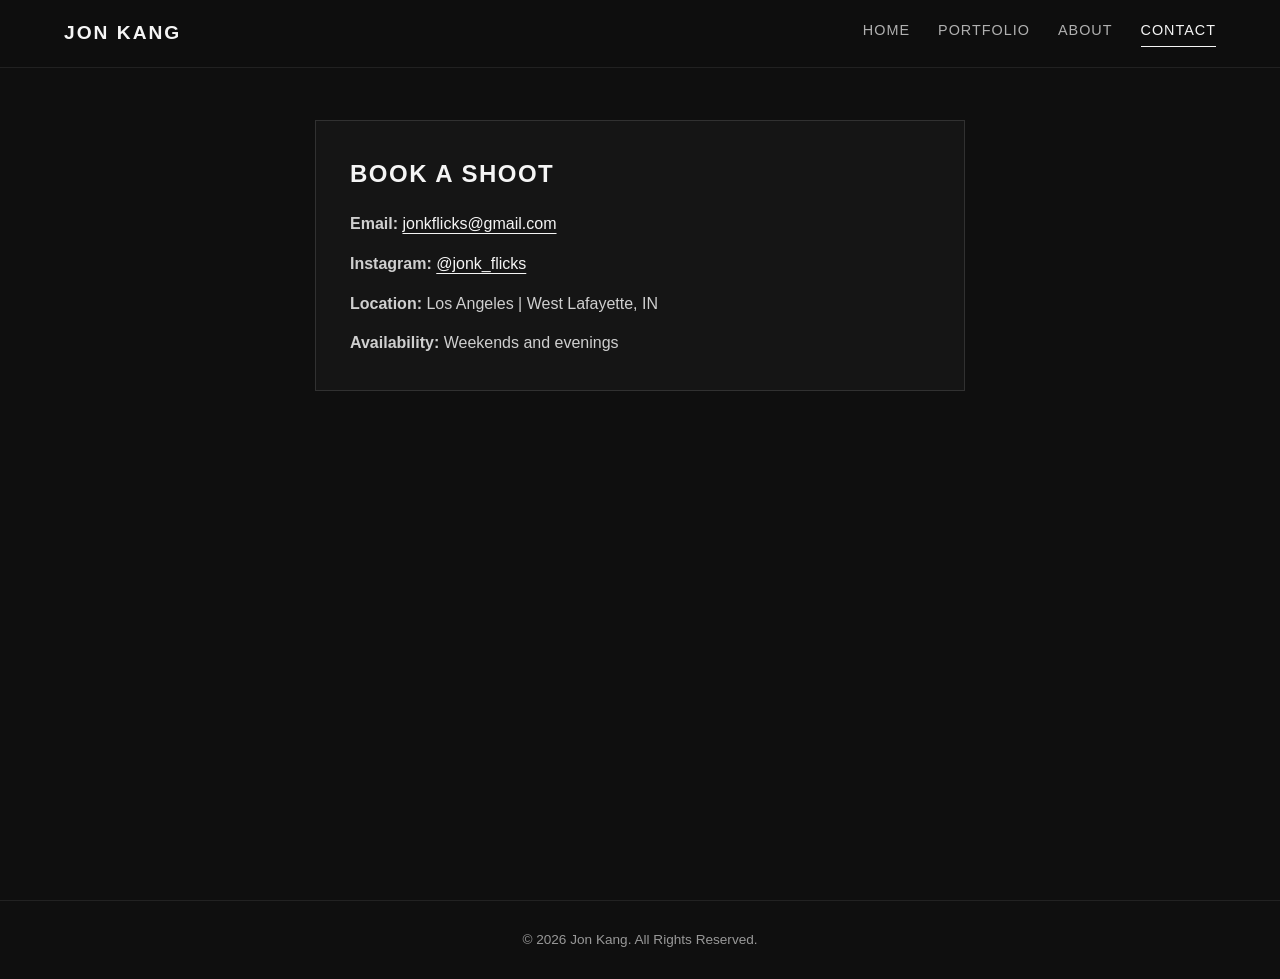
<file: contact.html>
<!DOCTYPE html>
<html lang="en">
<head>
  <meta charset="UTF-8" />
  <meta name="viewport" content="width=device-width, initial-scale=1.0" />
  <title>Photo Portfolio | Contact</title>
  <link rel="stylesheet" href="styles.css" />
</head>
<body>
  <header>
  <nav class="nav">
    <a href="index.html" class="logo">Jon Kang</a>
    <div class="nav-links">
      <a href="index.html" class="">Home</a>
      <a href="portfolio.html" class="">Portfolio</a>
      <a href="about.html" class="">About</a>
      <a href="contact.html" class="active">Contact</a>
    </div>
  </nav>
</header>

  <main class="page">
    <div class="contact-layout single-card">
      <div class="contact-card">
        <h2>Book a Shoot</h2>
        <ul>
          <li>
            <strong>Email:</strong>
            <a href="mailto:jonkflicks@gmail.com">jonkflicks@gmail.com</a>
          </li>

          <li>
            <strong>Instagram:</strong>
            <a href="https://www.instagram.com/jonk_flicks/" target="_blank">@jonk_flicks</a>
          </li>

          <li>
            <strong>Location:</strong> Los Angeles | West Lafayette, IN
          </li>

          <li>
            <strong>Availability:</strong> Weekends and evenings
          </li>
        </ul>
      </div>
    </div>
</main>

  <footer>
  <p>&copy; 2026 Jon Kang. All Rights Reserved.</p>
</footer>
</body>
</html>
</file>
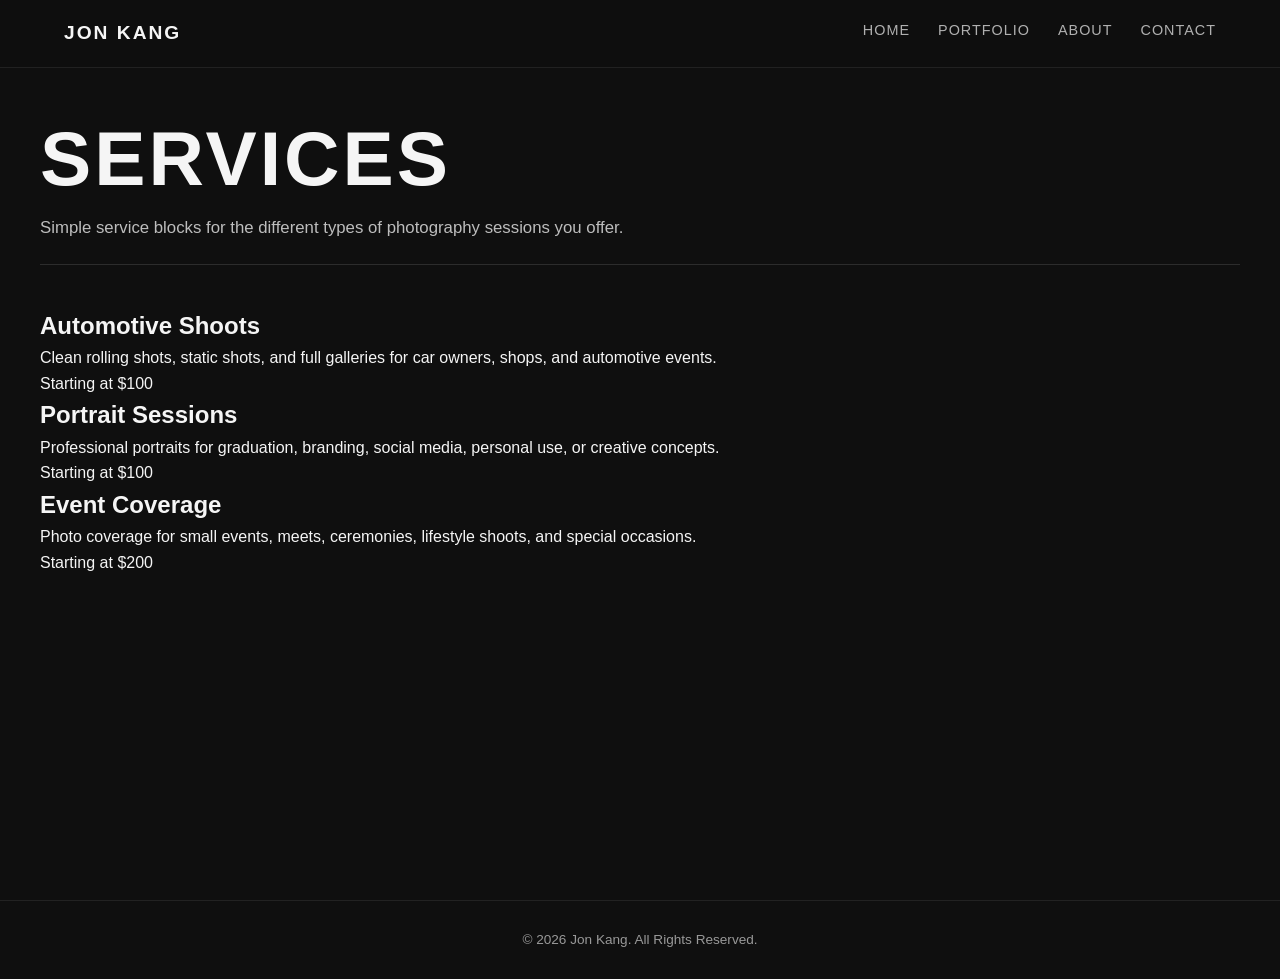
<file: services.html>
<!DOCTYPE html>
<html lang="en">
<head>
  <meta charset="UTF-8" />
  <meta name="viewport" content="width=device-width, initial-scale=1.0" />
  <title>Photo Portfolio | Services</title>
  <link rel="stylesheet" href="styles.css" />
</head>
<body>
  <header>
  <nav class="nav">
    <a href="index.html" class="logo">Jon Kang</a>
    <div class="nav-links">
      <a href="index.html" class="">Home</a>
      <a href="portfolio.html" class="">Portfolio</a>
      <a href="about.html" class="">About</a>
      <a href="contact.html" class="">Contact</a>
    </div>
  </nav>
</header>

  <main class="page">
  <div class="page-inner">
    <div class="page-header">
      <h1>Services</h1>
      <p>Simple service blocks for the different types of photography sessions you offer.</p>
    </div>

    <div class="services-grid">
      <div class="service-card">
        <h2>Automotive Shoots</h2>
        <p>Clean rolling shots, static shots, and full galleries for car owners, shops, and automotive events.</p>
        <div class="price">Starting at $100</div>
      </div>

      <div class="service-card">
        <h2>Portrait Sessions</h2>
        <p>Professional portraits for graduation, branding, social media, personal use, or creative concepts.</p>
        <div class="price">Starting at $100</div>
      </div>

      <div class="service-card">
        <h2>Event Coverage</h2>
        <p>Photo coverage for small events, meets, ceremonies, lifestyle shoots, and special occasions.</p>
        <div class="price">Starting at $200</div>
      </div>
    </div>
  </div>
</main>

  <footer>
  <p>&copy; 2026 Jon Kang. All Rights Reserved.</p>
</footer>
</body>
</html>
</file>
<file: styles.css>
* {
  margin: 0;
  padding: 0;
  box-sizing: border-box;
}

body {
  font-family: Arial, Helvetica, sans-serif;
  background-color: #0f0f0f;
  color: #f5f5f5;
  line-height: 1.6;
}

a {
  color: inherit;
  text-decoration: none;
}

img {
  width: 100%;
  display: block;
}

/* Header / Navigation */

header {
  position: fixed;
  top: 0;
  left: 0;
  width: 100%;
  z-index: 1000;
  background: rgba(15, 15, 15, 0.92);
  backdrop-filter: blur(10px);
  border-bottom: 1px solid rgba(255, 255, 255, 0.08);
}

.nav {
  max-width: 1200px;
  margin: 0 auto;
  padding: 18px 24px;
  display: flex;
  justify-content: space-between;
  align-items: center;
}

.logo {
  font-size: 1.2rem;
  font-weight: bold;
  letter-spacing: 2px;
  text-transform: uppercase;
}

.nav-links {
  display: flex;
  gap: 28px;
  font-size: 0.9rem;
  text-transform: uppercase;
  letter-spacing: 1px;
}

.nav-links a {
  opacity: 0.7;
  transition: opacity 0.2s ease, border-color 0.2s ease;
  border-bottom: 1px solid transparent;
  padding-bottom: 4px;
}

.nav-links a:hover,
.nav-links a.active {
  opacity: 1;
  border-color: #f5f5f5;
}

/* Home Hero */

.hero {
  min-height: 100vh;
  position: relative;
  padding: 0;
  overflow: hidden;
  background: #0f0f0f;
}

.hero-grid {
  height: calc(100vh - 80px);
  margin-top: 80px;
  display: grid;
  grid-template-columns: 1fr 1fr;
  gap: 12px;
  padding: 12px;
}

.hero-tile {
  overflow: hidden;
  background: #000;
}

.hero-tile img {
  width: 100%;
  height: 100%;
  object-fit: cover;
  object-position: center;
}

.hero::after {
  content: "";
  position: absolute;
  inset: 0;
  background: rgba(0, 0, 0, 0.45);
  z-index: 1;
  pointer-events: none;
}

.hero-content {
  position: absolute;
  z-index: 2;
  max-width: 850px;
  width: 100%;
  padding: 24px;
  text-align: center;
  top: 50%;
  left: 50%;
  transform: translate(-50%, -50%);
}

.hero-content h1 {
  font-size: clamp(2.5rem, 6vw, 5rem);
  line-height: 1;
  margin-bottom: 18px;
}

.hero-content p {
  max-width: 700px;
  margin: 0 auto 24px;
  color: #f0f0f0;
}

/* Buttons */

.btn {
  display: inline-block;
  padding: 14px 26px;
  border: 1px solid #f5f5f5;
  background: transparent;
  color: #f5f5f5;
  text-transform: uppercase;
  letter-spacing: 1.5px;
  font-size: 0.85rem;
  transition: all 0.25s ease;
  cursor: pointer;
}

.btn:hover {
  background: #f5f5f5;
  color: #0f0f0f;
}

/* General Page Layout */

.page {
  min-height: 100vh;
  padding: 120px 24px 80px;
}

.page-inner {
  max-width: 1200px;
  margin: 0 auto;
}

.page-header {
  margin-bottom: 42px;
  border-bottom: 1px solid rgba(255, 255, 255, 0.12);
  padding-bottom: 22px;
}

.page-header h1 {
  font-size: clamp(2.6rem, 6vw, 5.5rem);
  line-height: 1;
  text-transform: uppercase;
  letter-spacing: 3px;
  margin-bottom: 18px;
}

.page-header p {
  color: #bdbdbd;
  max-width: 680px;
  font-size: 1.05rem;
}

/* Main Portfolio Page */

.portfolio-grid {
  display: grid;
  grid-template-columns: repeat(2, 1fr);
  gap: 18px;
}

.photo-card {
  position: relative;
  overflow: hidden;
  min-height: 440px;
  background: #1a1a1a;
}

.photo-card img {
  width: 100%;
  height: 100%;
  object-fit: cover;
  transition: transform 0.4s ease, opacity 0.4s ease;
}

.photo-card:hover img {
  transform: scale(1.06);
  opacity: 0.75;
}

.photo-label {
  position: absolute;
  left: 18px;
  bottom: 18px;
  background: rgba(0, 0, 0, 0.65);
  padding: 10px 14px;
  font-size: 0.85rem;
  letter-spacing: 1px;
  text-transform: uppercase;
}

/* Automotive / Portrait Gallery Pages */
/* Masonry layout removes empty gaps between different image sizes */

.category-gallery {
  column-count: 3;
  column-gap: 18px;
}

.category-gallery img {
  width: 100%;
  height: auto;
  display: block;
  margin-bottom: 18px;
  break-inside: avoid;
  background: #1a1a1a;
}

/* About Page */

.about-layout {
  display: grid;
  grid-template-columns: 1fr 1fr;
  gap: 48px;
  align-items: center;
}

.about-image {
  min-height: 520px;
  overflow: hidden;
  background: #1a1a1a;
}

.about-image img {
  width: 100%;
  height: 100%;
  object-fit: cover;
}

.about-text h2 {
  font-size: clamp(2rem, 4vw, 3.5rem);
  line-height: 1;
  text-transform: uppercase;
  margin-bottom: 24px;
}

.about-text p {
  color: #cfcfcf;
  margin-bottom: 18px;
  font-size: 1rem;
}

.stats {
  display: grid;
  grid-template-columns: repeat(3, 1fr);
  gap: 18px;
  margin-top: 32px;
}

.stat {
  border: 1px solid rgba(255, 255, 255, 0.12);
  padding: 22px;
}

.stat strong {
  display: block;
  font-size: 2rem;
  margin-bottom: 6px;
}

.stat span {
  color: #aaa;
  font-size: 0.85rem;
  text-transform: uppercase;
  letter-spacing: 1px;
}

/* Contact Page */

.contact-layout {
  display: grid;
  grid-template-columns: 1fr 1fr;
  gap: 36px;
  align-items: start;
}

.contact-layout.single-card {
  grid-template-columns: minmax(0, 650px);
  justify-content: center;
}

.contact-card {
  background: #151515;
  border: 1px solid rgba(255, 255, 255, 0.12);
  padding: 34px;
}

.contact-card h2 {
  text-transform: uppercase;
  letter-spacing: 1.5px;
  margin-bottom: 18px;
}

.contact-card p,
.contact-card li {
  color: #cfcfcf;
}

.contact-card ul {
  list-style: none;
  display: grid;
  gap: 14px;
}

.contact-card a {
  color: #f5f5f5;
  text-decoration: underline;
  text-underline-offset: 4px;
}

.contact-card a:hover {
  opacity: 0.75;
}

/* Footer */

footer {
  padding: 28px 24px;
  text-align: center;
  color: #999;
  font-size: 0.85rem;
  border-top: 1px solid rgba(255, 255, 255, 0.08);
}

/* Responsive */

@media (max-width: 900px) {
  .portfolio-grid,
  .about-layout,
  .contact-layout {
    grid-template-columns: 1fr;
  }

  .category-gallery {
    column-count: 2;
  }

  .photo-card {
    min-height: 360px;
  }

  .nav-links {
    gap: 14px;
    font-size: 0.75rem;
  }
}

@media (max-width: 600px) {
  .nav {
    flex-direction: column;
    gap: 14px;
  }

  .nav-links {
    flex-wrap: wrap;
    justify-content: center;
  }

  .hero-grid {
    height: auto;
    min-height: 100vh;
    grid-template-columns: 1fr;
    grid-template-rows: repeat(4, 300px);
    grid-template-areas:
      "photo1"
      "photo2"
      "photo3"
      "photo4";
  }

  .hero-content h1 {
    font-size: 2.4rem;
  }

  .page {
    padding: 150px 18px 70px;
  }

  .category-gallery {
    column-count: 1;
  }

  .stats {
    grid-template-columns: 1fr;
  }
}
</file>
